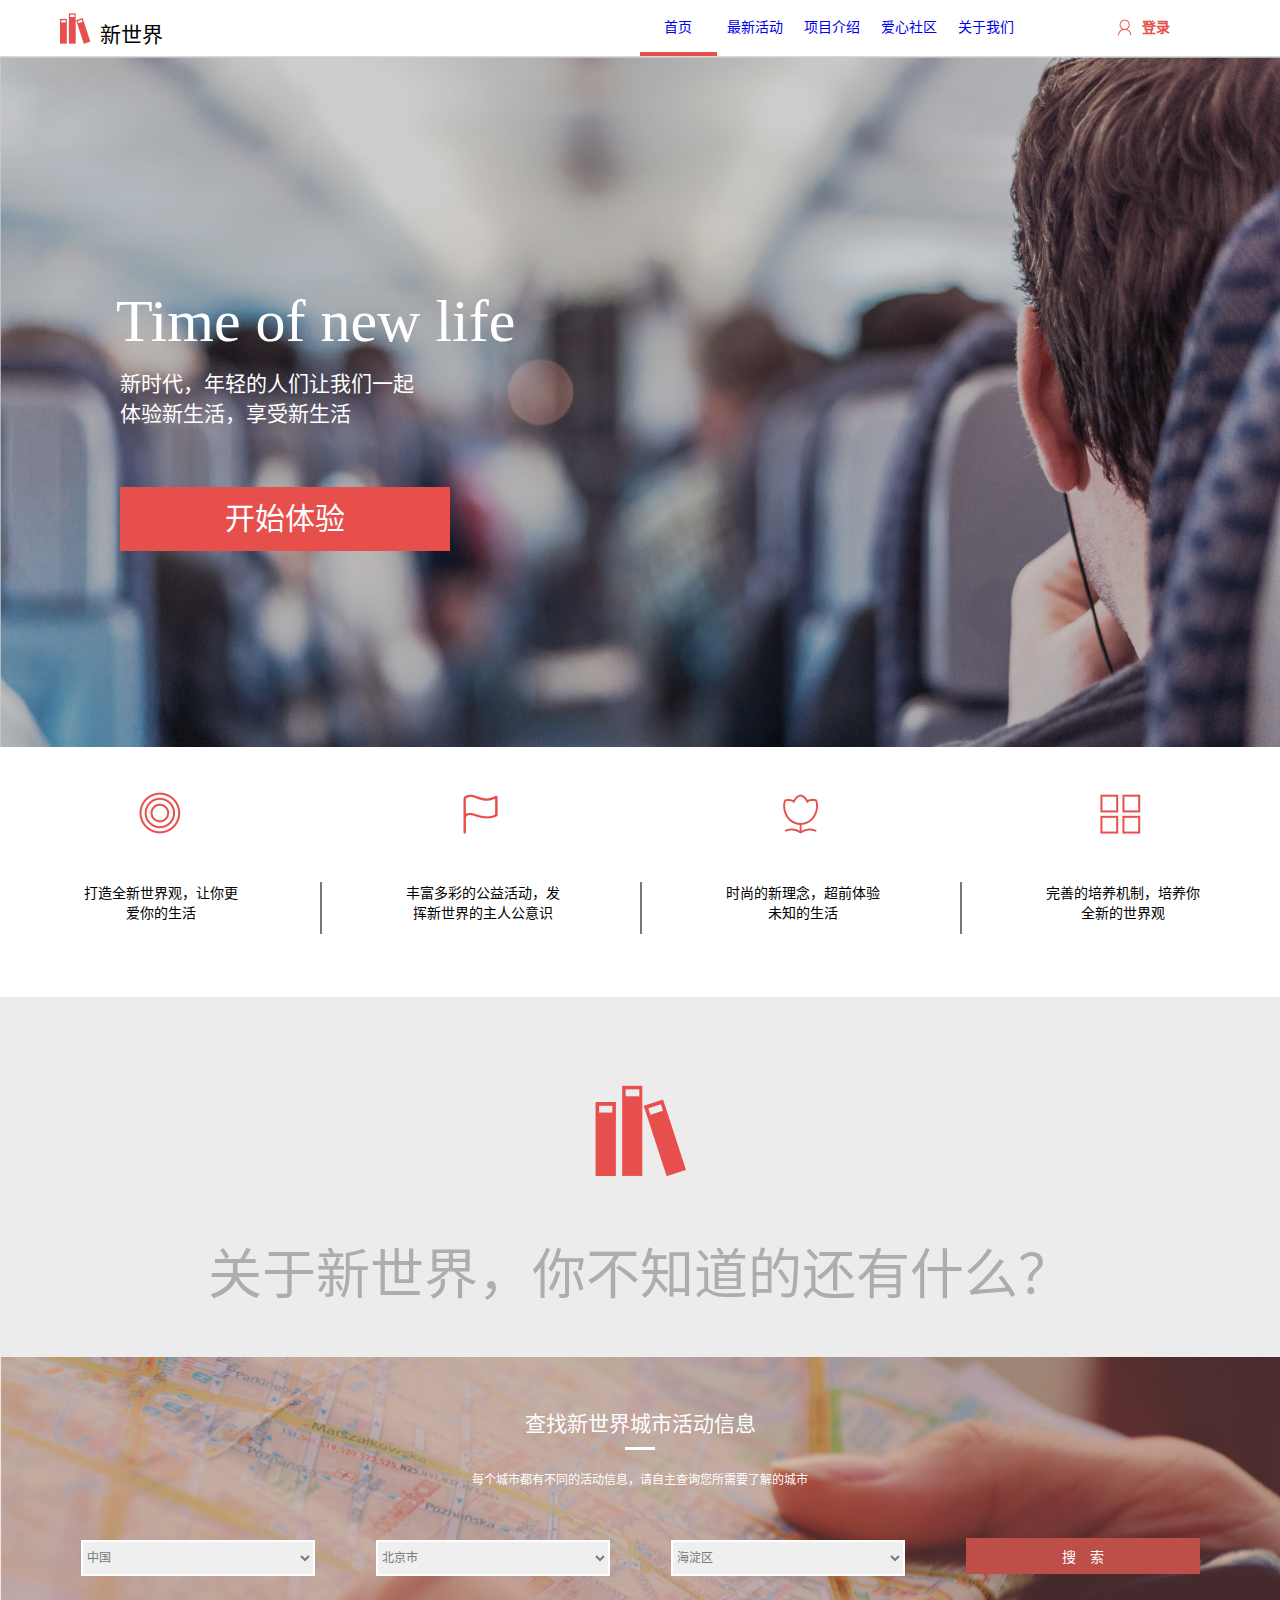
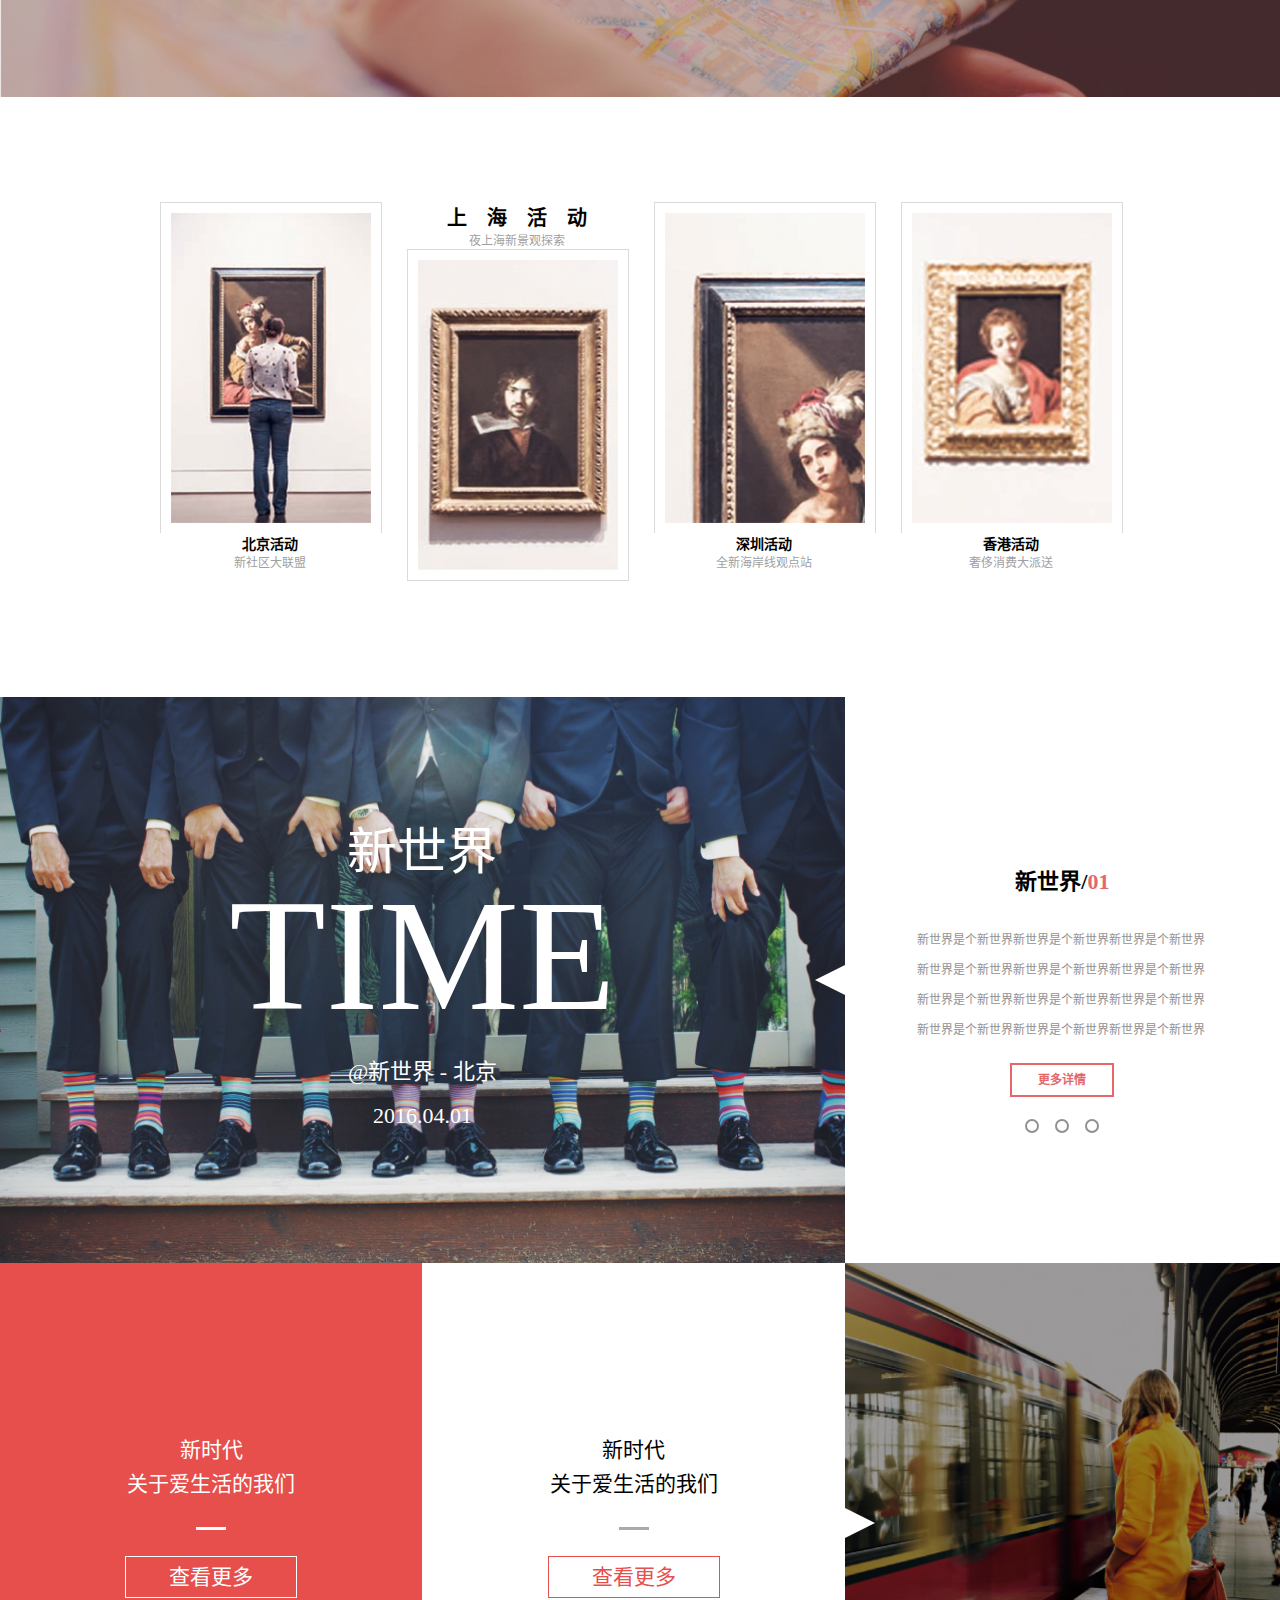
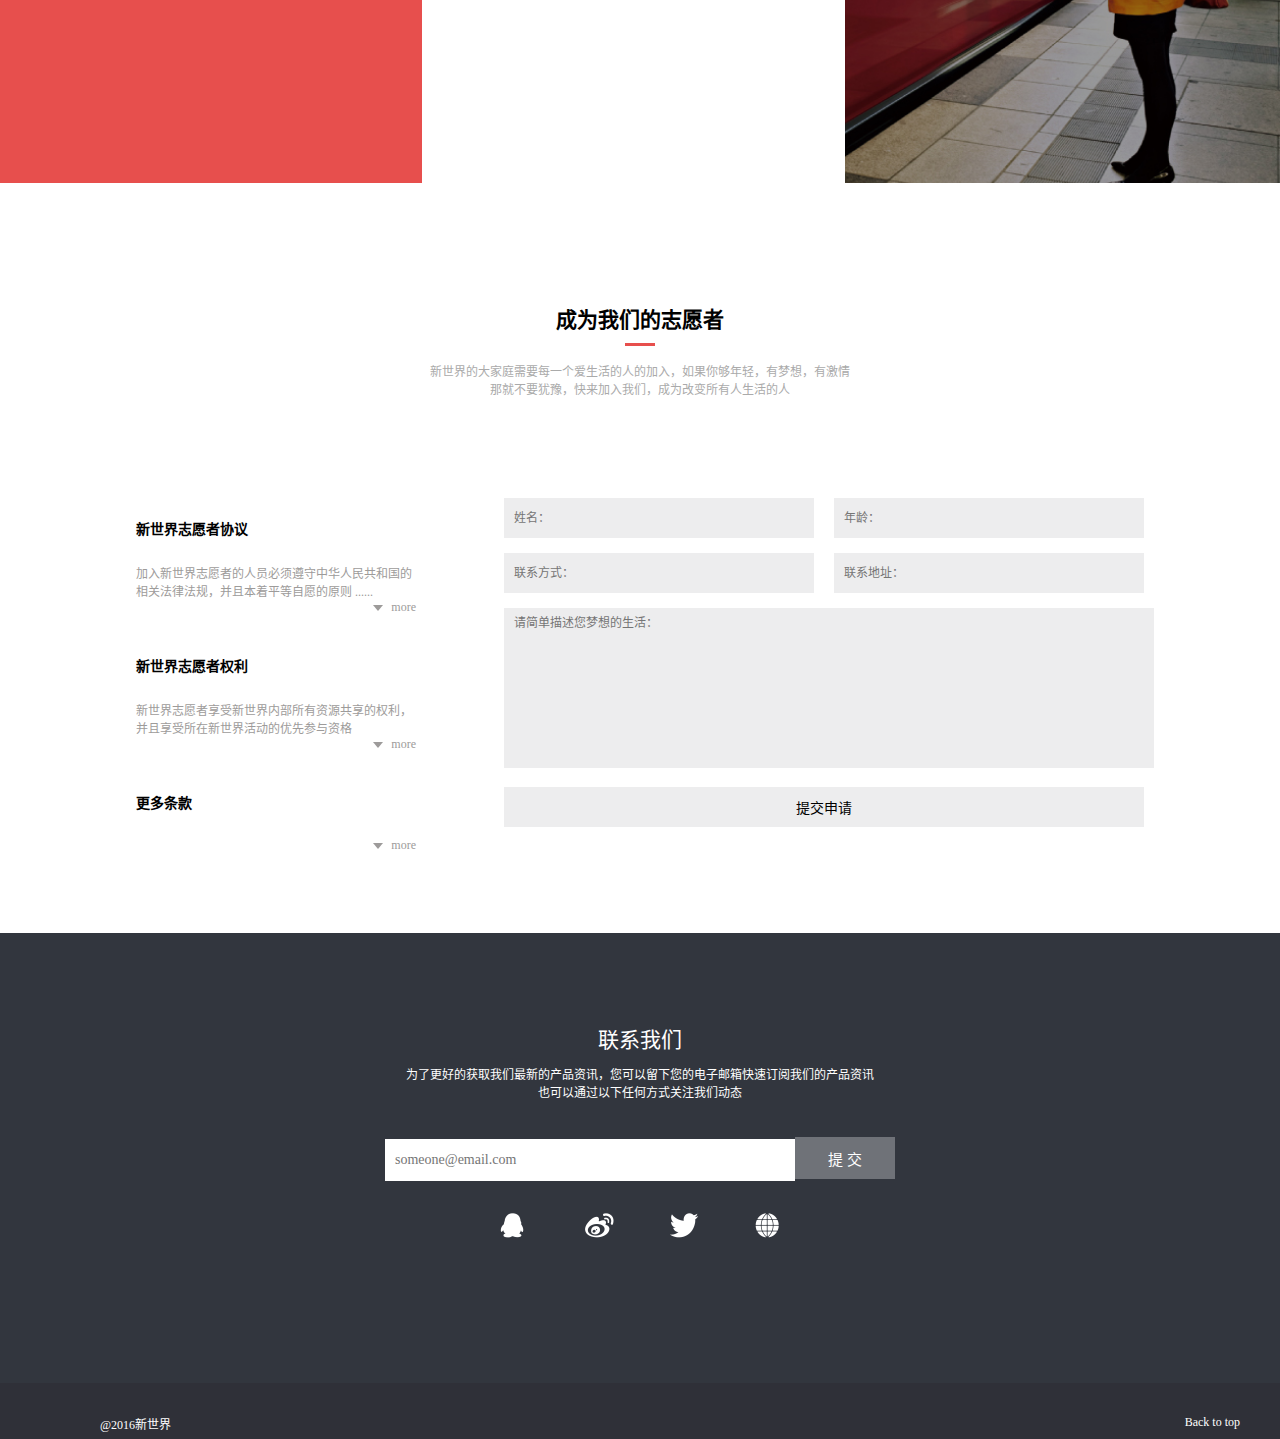
<file: Task07/index.html>
<!DOCTYPE html>
<html lang="zh-CN">
<head>
	<meta charset="UTF-8">
	<title>task07</title>
	<link rel="stylesheet" href="css/reset.css">
	<link rel="stylesheet" href="css/common.css">
	<link rel="stylesheet" href="css/index.css">
</head>
<body>
	<div class="container">
		<!-- header -->
		<div class="header">
			<img src="images/logo.png" alt="logo">
			<h1>新世界</h1>
			<div class="nav">
				<ul>
					<li><a href="#">首页</a></li>
					<li><a href="#">最新活动</a></li>
					<li><a href="#">项目介绍</a></li>
					<li><a href="#">爱心社区</a></li>
					<li><a href="#">关于我们</a></li>
					<li class="nav-move"></li>
				</ul>
			</div>
			<div class="login">
				<img src="images/login-logo.png" alt="login-logo">
				<a href="#">登录</a>
			</div>
		</div><!-- end of header -->
		<!-- main -->
		<div class="main">
			<div class="section1">
				<div class="bg-mask"></div>
				<p class="en-slogon">Time of new life</p>
				<p class="cn-slogon">新时代，年轻的人们让我们一起<br>体验新生活，享受新生活</p>
				<a href="#">开始体验</a>
			</div>
			<div class="section2">
				<ul>
					<li>
						<img src="images/section2-icon1.png" alt="">
						<p>打造全新世界观，让你更爱你的生活</p>
					</li>
					<li>
						<img src="images/section2-icon2.png" alt="">
						<p>丰富多彩的公益活动，发挥新世界的主人公意识</p>
					</li>
					<li>
						<img src="images/section2-icon3.png" alt="">
						<p>时尚的新理念，超前体验未知的生活</p>
					</li>
					<li>
						<img src="images/section2-icon4.png" alt="">
						<p>完善的培养机制，培养你全新的世界观</p>
					</li>
				</ul>
			</div>
			<div class="section3">
				<img src="images/section3.png" alt="">
				<p>关于新世界，你不知道的还有什么？</p>
			</div>
			<div class="section4">
				<div class="section4-text">
					<p class="text-title">查找新世界城市活动信息</p>
					<div class="line"></div>
					<p class="text-description">每个城市都有不同的活动信息，请自主查询您所需要了解的城市</p>
				</div>
				<form class="section4-option" action="" method="post">
					<ul>
						<li>
							<select name="country" id="">
								<option value="china">中国</option>
								<option value="usa">美国</option>
							</select>
						</li>
						<li>
							<select name="province" id="">
								<option value="beijing">北京市</option>
								<option value="tianjin">天津市</option>
								<option value="hebei">河北省</option>
								<option value="shanxi">陕西省</option>
								<option value="neimenggu">内蒙古自治区</option>
								<option value="liaoning">辽宁省</option>
							</select>
						</li>
						<li>
							<select name="city" id="">
								<option value="haidian">海淀区</option>
								<option value="chaoyang">朝阳区</option>
							</select>
						</li>
						<li>
							<input type="submit" value="搜&nbsp;&nbsp;&nbsp;&nbsp;索">
						</li>
					</ul>
				</form>
			</div>
			<div class="section5">
				<ul>
					<li>
						<div class="section5-show">
							<img src="images/section5-pic1.jpg" alt="">
							<h3>北京活动</h3>
							<p>新社区大联盟</p>
						</div>
					</li>
					<li>
						<div class="section5-show main-show">
							<h3>上&nbsp;&nbsp;&nbsp;&nbsp;海&nbsp;&nbsp;&nbsp;&nbsp;活&nbsp;&nbsp;&nbsp;&nbsp;动</h3>
							<p>夜上海新景观探索</p>
							<img src="images/section5-pic2.jpg" alt="">
						</div>
					</li>
					<li>
						<div class="section5-show">
							<img src="images/section5-pic3.jpg" alt="">
							<h3>深圳活动</h3>
							<p>全新海岸线观点站</p>
						</div>
					</li>
					<li>
						<div class="section5-show">
							<img src="images/section5-pic4.jpg" alt="">
							<h3>香港活动</h3>
							<p>奢侈消费大派送</p>
						</div>
					</li>
				</ul>
			</div>
			<div class="section6 clearfloat">
				<div class="section6-left">
					<div class="left-text">
						<p>新世界</p>
						<p>TIME</p>
						<p>@新世界 - 北京</p>
						<p>2016.04.01</p>
					</div>
				</div>
				<div class="section6-right">
					<ul class="right-control">
						<li></li>
						<li></li>
						<li></li>
					</ul>
					<div class="button-more">更多详情</div>
					<h3>新世界/<span>01</span></h3>
					<p>新世界是个新世界新世界是个新世界新世界是个新世界新世界是个新世界新世界是个新世界新世界是个新世界新世界是个新世界新世界是个新世界新世界是个新世界新世界是个新世界新世界是个新世界新世界是个新世界新世界是个新世界新世界是个新世界新世界是个新世界新世界是个新世界</p>
				</div>
			</div>
			<div class="section7">
				<ul>
					<li class="section7-left">
						<p>新时代<br>关于爱生活的我们</p>
						<div class="line"></div>
						<div class="button-more">查看更多</div>
					</li>
					<li class="section7-middle">
						<p>新时代<br>关于爱生活的我们</p>
						<div class="line"></div>
						<div class="button-more">查看更多</div>
					</li>
					<li class="section7-right"></li>
				</ul>
			</div>
			<div class="section8 clearfloat">
				<div class="section8-title">
					<h3>成为我们的志愿者</h3>
					<div class="line"></div>
					<p>新世界的大家庭需要每一个爱生活的人的加入，如果你够年轻，有梦想，有激情 那就不要犹豫，快来加入我们，成为改变所有人生活的人</p>
				</div>
				<div class="section8-itemInfo">
					<div class="itemInfo">
						<h4>新世界志愿者协议</h4>
						<p>加入新世界志愿者的人员必须遵守中华人民共和国的 相关法律法规，并且本着平等自愿的原则 ......</p>
						<div class="itemInfo-more">
							<span>more</span>
						</div>
					</div>
					<div class="itemInfo">
						<h4>新世界志愿者权利</h4>
						<p>新世界志愿者享受新世界内部所有资源共享的权利，并且享受所在新世界活动的优先参与资格</p>
						<div class="itemInfo-more">
							<span>more</span>
						</div>
					</div>
					<div class="itemInfo">
						<h4>更多条款</h4>
						<div class="itemInfo-more">
							<span>more</span>
						</div>
					</div>
				</div>
				<form class="section8-form" action="" method="post">
					<input type="text" name="name" placeholder="姓名：">
					<input type="text" name="age" placeholder="年龄：">
					<input type="text" name="tel" placeholder="联系方式：">
					<input type="text" name="addr" placeholder="联系地址：">
					<textarea name="description" placeholder="请简单描述您梦想的生活："></textarea>
					<input type="submit" value="提交申请">
				</form>
			</div>
			<div class="section9">
				<h3>联系我们</h3>
				<p>为了更好的获取我们最新的产品资讯，您可以留下您的电子邮箱快速订阅我们的产品资讯 也可以通过以下任何方式关注我们动态</p>
				<form class="section9-mesbox">
					<input type="text" placeholder="someone@email.com">
					<input type="submit" value="提&nbsp;交" name="" id="">
				</form>
				<ul>
					<li><img src="images/section9-icon1.png" alt=""></li>
					<li><img src="images/section9-icon2.png" alt=""></li>
					<li><img src="images/section9-icon3.png" alt=""></li>
					<li><img src="images/section9-icon4.png" alt=""></li>
				</ul>
			</div>
		</div><!-- end of main -->
		<!-- footer -->
		<div class="footer clearfloat">
			<span class="footer-text">@2016新世界</span>
			<a href="#" class="footer-link2top">Back to top</a>
		</div><!-- end of footer -->
	</div><!-- end of container -->
</body>
</html>
</file>
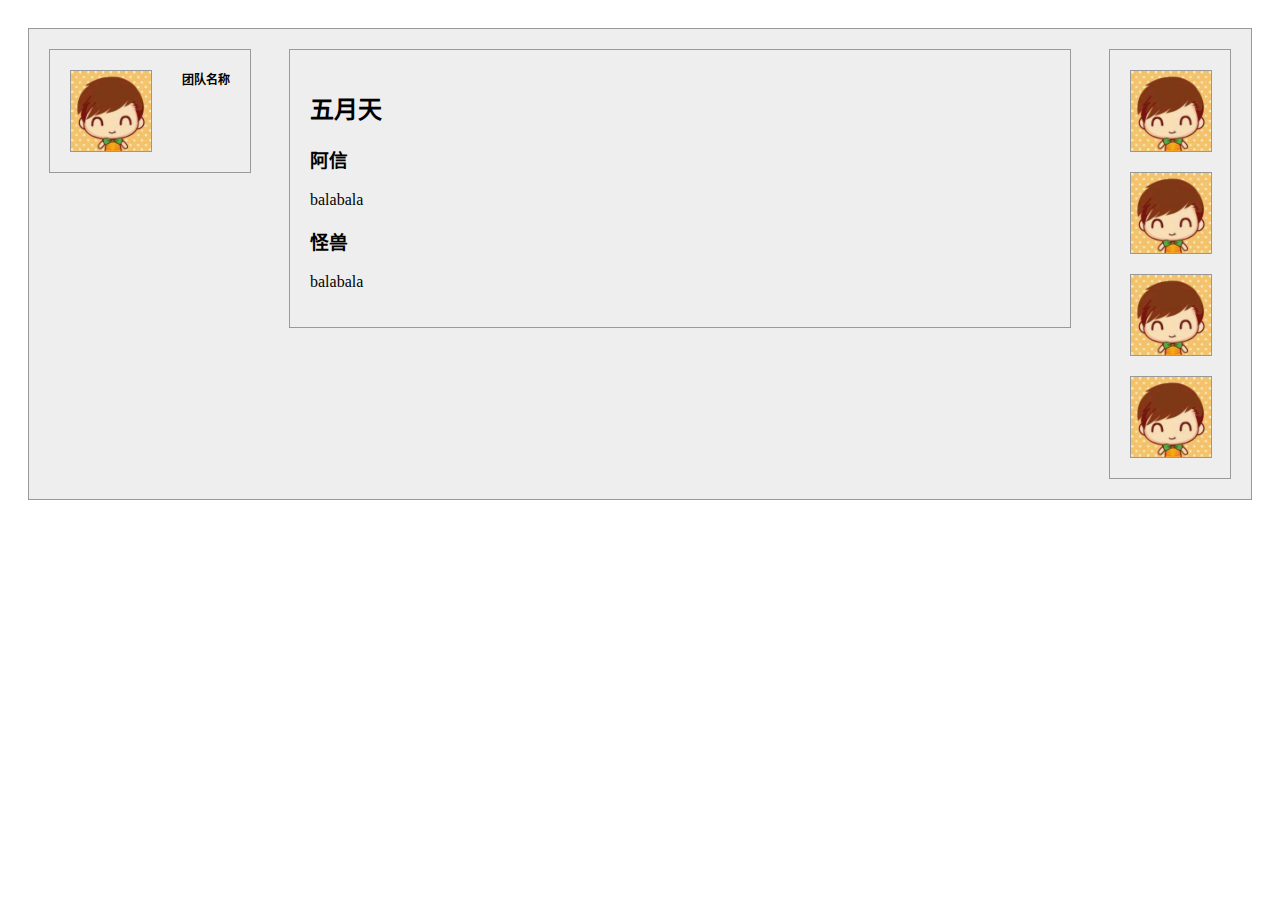
<file: Task03/task03.html>
<!DOCTYPE html>
<html lang="zh-CN">
<head>
	<meta charset="UTF-8">
	<title>Task03</title>
	<link rel="stylesheet" href="task03.css">
</head>
<body>
	<div id="main">
		<div id="left">
			<img src="images/logo.jpg" alt="团队logo">
			<h2>团队名称</h2>
		</div>
		<div id="right">
			<img src="images/logo.jpg" alt="个人logo">
			<img src="images/logo.jpg" alt="个人logo">
			<img src="images/logo.jpg" alt="个人logo">
			<img src="images/logo.jpg" alt="个人logo">
		</div>
		<div id="middle">
			<h2>五月天</h2>
			<h3>阿信</h3>
			<p>balabala</p>
			<h3>怪兽</h3>
			<p>balabala</p>
		</div>
	</div>
</body>
</html>
</file>
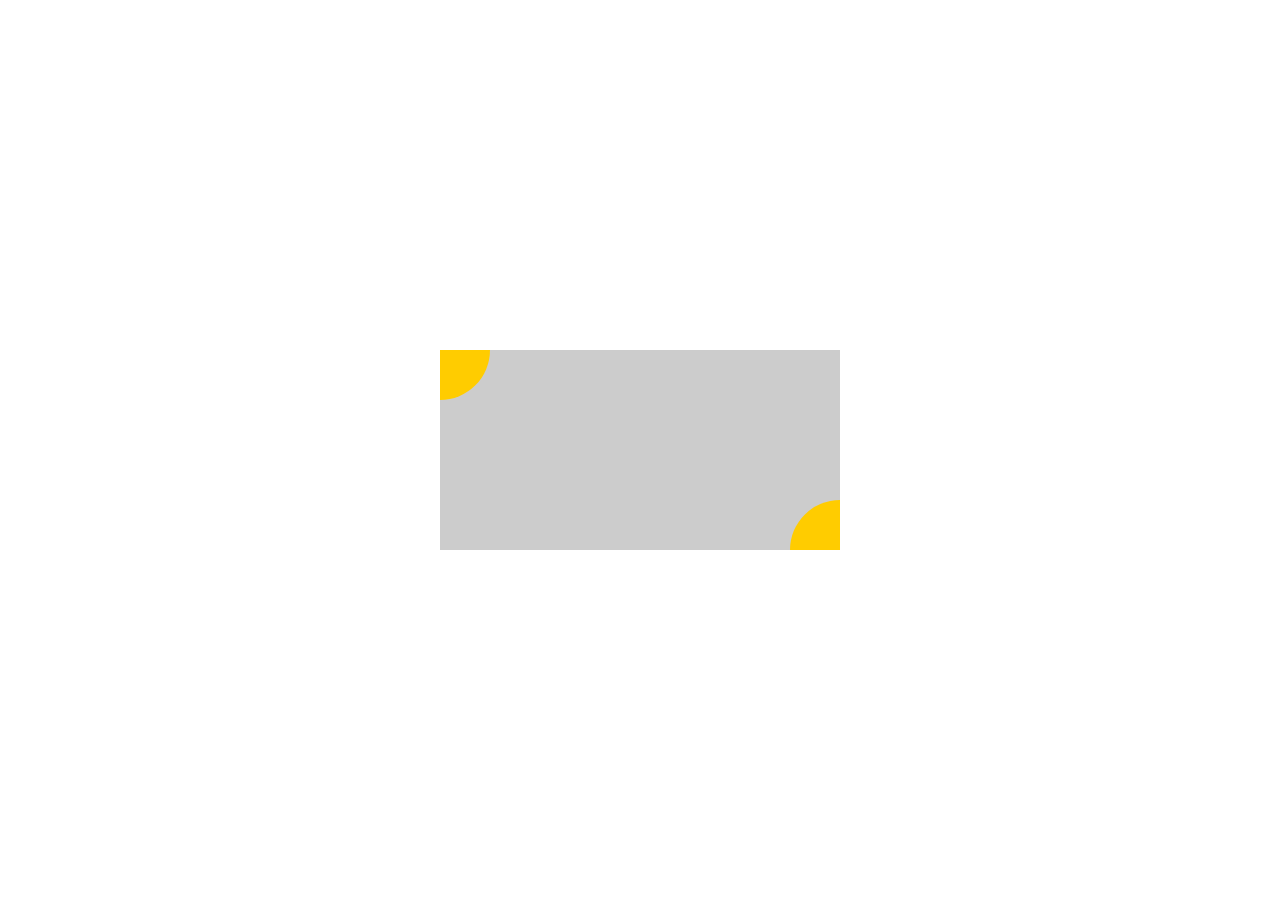
<file: Task04/task04.html>
<!DOCTYPE html>
<html lang="zh-CN">
<head>
	<meta charset="UTF-8">
	<title>Task04</title>
	<link rel="stylesheet" href="task04.css">
</head>
<body>
	<div id="main">
		<div class="left-circle"></div>
		<div class="right-circle"></div>
	</div>
</body>
</html>
</file>
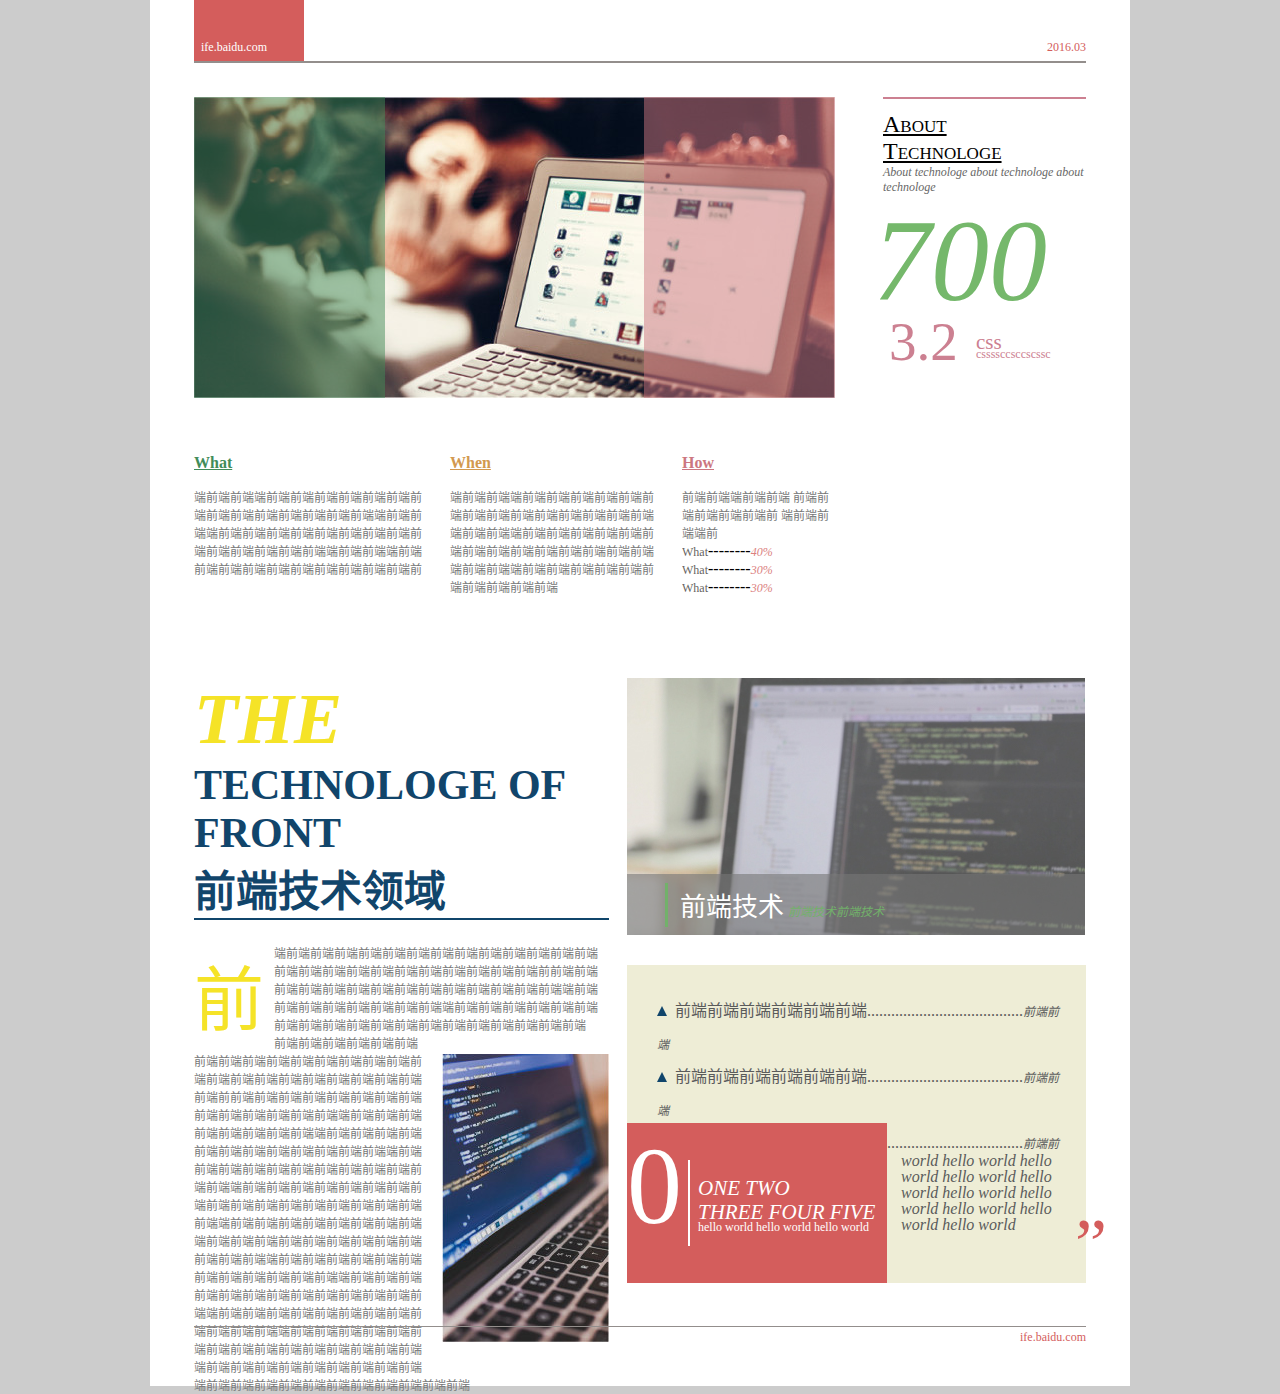
<file: Task06/task06.html>
<!DOCTYPE html>
<html lang="zh-CN">
<head>
	<meta charset="UTF-8">
	<title>Task06</title>
	<link rel="stylesheet" href="css/reset.css">
	<link rel="stylesheet" href="css/common.css">
	<link rel="stylesheet" href="css/index.css">
</head>
<body>
	<div class="main">
		<div class="public-header">
			<div class="public-header-logo">
				<p>ife.baidu.com</p>
			</div>
			<div class="public-header-time">
				<p>2016.03</p>
			</div>
		</div>
		<div class="public-container">
			<div class="content-one">
				<div class="content-one-top clearfloat">
					<img src="images/left-top.jpg" alt="">
					<div class="img-left"></div>
					<div class="img-right"></div>
					<div class="content-one-side">
						<p class="text1">About</p>
						<p class="text1">Technologe</p>
						<p class="text2">About technologe about technologe  about technologe</p>
						<p class="text3">700</p>
						<div class="text-group clearfloat">
							<p class="text4">3.2</p>
							<div class="text-group-inner clearfloat">
								<p class="text5">css</p>
								<p class="text6">cssssccsccscssc</p>
							</div>
						</div>
					</div>
				</div>
				<div class="content-one-bottom clearfloat">
					<div class="content-what">
						<h3>What</h3>
						<p>端前端前端端前端前端前端前端前端前端前 端前端前端前端前端前端前端前端端前端前 端端前端前端前端前端前端前端前端前端前 端前端前端前端前端前端端前端前端端前端 前端前端前端前端前端前端前端前端前端前</p>
					</div>
					<div class="content-when">
						<h3>When</h3>
						<p>端前端前端端前端前端前端前端前端前 端前端前端前端前端前端前端前端前端 端前端前端端前端前端前端前端前端前 端前端前端前端前端前端前端前端前端 端前端前端端前端前端前端前端前端前 端前端前端前端前端</p>
					</div>
					<div class="content-how">
						<h3>How</h3>
						<p>前端前端端前端前端 前端前端前端前端前端前 端前端前端端前</p>
						<ul>
							<li><span class="tx1">What</span>--------<span class="tx2">40%</span></li>
							<li><span class="tx1">What</span>--------<span class="tx2">30%</span></li>
							<li><span class="tx1">What</span>--------<span class="tx2">30%</span></li>
						</ul>
					</div>
				</div>
			</div>
			<div class="content-two clearfloat">
				<div class="content-two-left">
					<div class="two-left-top">
						<p><span>THE</span> TECHNOLOGE OF FRONT</p>
						<p>前端技术领域</p>
					</div>
					<div class="two-left-bottom clearfloat">
						<span>前</span><p>端前端前端前端前端前端前端前端前端前端前端前端前端前端前端前端前端前端前端前端前端前端前端前端前端前前端前端前端前端前端前端前端前端前端前端前端前端前端前端端前端前端前端前端前端前端前端前端端前端前端前端前端前端前端前端前端前端前端前端前端前端前端前端前端前端前端前端</p>
						<img src="images/bottom-left.jpg" alt="">
						<p>前端前端前端前端前端前端前端前端前端前端前端前端前端前端前端前端前端前端前端前端前端前端前端前端前端前端前前端前端前端前端前端前端前端前端前端前端前端前端前端前端端前端前端前端前端前端前端前端前端端前端前端前端前端前端前端前端前端前端前端前端前端端前端前端前端前端前端前端前端前端前端前端前端前端端前端前端前端前端前端前端前端前端前端前端前端前端前端前端前端前端前端前端端前端前端前端前端前端前端前端前端端前端前端前端前端前端前端前端前端前端前端前端前端端前端前端前端前端前端前端前端前端前端前端前端前端端前端前端前端前端前端前端前端前端前端前端前端前端前端端前端前端前端前端前端前端前端前端前端前端前端前端端前端前端前端前端前端前端前端前端前端前端前端前端前端前端前端端前端前端前端前端前端前端前端前端前端端前端前端前端前端前端前端前端前端前端前端前端</p>
					</div>
				</div>
				<div class="content-two-right">
					<div class="two-right-top">
						<img src="images/bottom-right.jpg" alt="">
						<div class="bottom-img"></div>
						<div class="bottom-text-box">
							<p class="bottom-text">
								<span class="bottom-text1">前端技术</span>
								<span class="bottom-text2">前端技术前端技术</span>
							</p>
						</div>
					</div>
					<div class="two-right-bottom">
						<ul>
							<li><span class="triangle"></span><span class="list-text1">前端前端前端前端前端前端</span>.......................................<span class="list-text2">前端前端</span></li>
							<li><span class="triangle"></span><span class="list-text1">前端前端前端前端前端前端</span>.......................................<span class="list-text2">前端前端</span></li>
							<li><span class="triangle"></span><span class="list-text1">前端前端前端前端前端前端</span>.......................................<span class="list-text2">前端前端</span></li>
						</ul>
						<div class="hello-bottom-bottom clearfloat">
							<div class="hello-box clearfloat">
								<span class="line-left">0</span>
								<div class="line-right">
									<div class="line-right-text-box">
										<p class="number">ONE TWO</p>
										<p class="number">THREE FOUR FIVE</p>
										<p class="helloworld">hello world hello world hello world</p>
									</div>
								</div>
							</div>
							<div class="hello-text">
								<span class="left-cite">“</span><p>world hello world hello world hello world hello world hello world hello world hello world hello world hello world</p><span class="right-cite">”</span>
							</div>
							</div>
						</div>
					</div>
				</div>
			</div>
			<div class="public-footer clearfloat">
				<div class="public-footer-time">
					<p>ife.baidu.com</p>
				</div>
			</div>
		</div>
	</div>
</body>
</html>
</file>
<file: Task07/css/common.css>
.container {
	position: relative;
	width: 100%;
	min-width: 1280px;
	background-color: #fff;
}

.header {
	position: relative;
	width: 100%;
	height: 56px;
	border-bottom: 1px solid #d9d9dd;
}

.header img {
	position: absolute;
	left: 60px;
	/*logo图片的垂直居中，top=50%，margin-top减掉自身的一半*/
	/*这种方式常用块元素绝对定位方式的垂直居中*/
	top: 50%;
	margin-top: -15px;
}

.header h1 {
	position: absolute;
	left: 100px;
	top: 50%;
	margin-top: -10px;
	font: 21px "黑体";	
}

.header .nav {
	display: block;
	width: 30%;
	height: 56px;
	position: absolute;
	left: 50%;
}

.header .nav ul {
	width: 100%;
	height: 56px;
	font-size: 0px;
}

.header .nav ul li {
	display: inline-block;
	width: 20%;
	height: 56px;
	/*水平居中*/
	text-align: center;
	font: 14px "Microsoft YaHei";
	/*单行文本时，line-height=height垂直居中*/
	line-height: 56px;
	cursor: pointer;
}

.header .nav ul li a {
	/*父元素的颜色优先级低于a的伪类元素颜色优先级，无法继承父类，
	但是选择器优先级高于a的伪类*/
}

.header .nav ul li a:linked {
	color: #787b83;
}

.header .nav ul li a:visited {
	color: #787b83;
}

.header .nav ul li a:hover {
	color: #e74f4d;
}

.header .nav ul li a:active {

}

.header .nav .nav-move {
	position: absolute;
	left: 0;
	top: 52px;
	height: 0;
	border-top: 4px solid #e74f4d;
	
	-webkit-transition: left 0.4s ease-in-out;
	   -moz-transition: left 0.4s ease-in-out;
		    transition: left 0.4s ease-in-out;
}

/*在使用 ~ 连接两个元素时,它会匹配第二个元素,
条件是它必须跟(不一定是紧跟)在第一个元素之后,
且他们都有一个共同的父元素*/
.header .nav ul li:nth-child(2):hover ~ .nav-move {
	left: 20%;
}

.header .nav ul li:nth-child(3):hover ~ .nav-move {
	left: 40%;
}

.header .nav ul li:nth-child(4):hover ~ .nav-move {
	left: 60%;
}

.header .nav ul li:nth-child(5):hover ~ .nav-move {
	left: 80%;
}

.header .login {
	width: 10%;
	height: 56px;
	position: absolute;
	right: 60px;
	text-align: center;
}

.header .login img {
	position: absolute;
	left: 20%;
	top: 50%;
	margin-top: -9px;
}

.header .login a {
	display: inline-block;
	font-family: "Microsoft YaHei";
	font-size: 14px;
	font-weight: 700;
	color: #e74f4d;
	/*line-height=height的居中方式要把line-height语句放在字体大小后面*/
	text-align: center;
	line-height: 56px;

	-webkit-transition: font-size 0.1s ease-in-out;
	   -moz-transition: font-size 0.1s ease-in-out;
	        transition: font 0.1s ease-in-out;
}

.header .login a:hover {
	font-size: 18px;
}

.footer {
	position: relative;
	width: 100%;
	height: 56px;
	background-color: #2f3038;
}

.footer .footer-text {
	float: left;
	padding-left: 100px;
	padding-top: 32px;
	font: 12px "宋体";
	color: #fff;
}

.footer .footer-link2top {
	float: right;
	padding-right: 40px;
	padding-top: 32px;
	font: 12px "宋体";
	color: #fff;
}
</file>
<file: Task07/css/index.css>
.main {
	position: relative;
}

.section1 {
	position: relative;
	width: 100%;
	height: 690px;
	background-image: url("../images/section1.jpg");
	background-size: cover;
}

.section1 .bg-mask {
	position: absolute;
	left: 0;
	top: 0;
	width: 100%;
	height: 690px;
	background-color: #000;
	/*opacity是一个位于0.0到1.0之间的小数，
	1.0为完全不透明，0.0为完全透明*/
	opacity: 0.2;
}

.section1 .en-slogon {
	position: absolute;
	left: 116px;
	top: 230px;
	font-size: 60px;
	color: #fff;
}

.section1 .cn-slogon {
	position: absolute;
	left: 120px;
	top: 310px;
	font-size: 21px;
	color: #fff;
}

.section1 a {
	display: block;
	position: absolute;
	left: 120px;
	top: 430px;
	width: 330px;
	height: 64px;
	background-color: #e74f4d;
	font-size: 30px;
	color: #fff;
	text-align: center;
	line-height: 64px;

	-webkit-transition: background-color 0.4s ease-in-out;
	   -moz-transition: background-color 0.4s ease-in-out;
	        transition: background-color 0.4s ease-in-out;
}

.section1 a:hover {
	background-color: #f00;
}


.section2 {
	position: relative;
	width: 100%;
	height: 250px;
}

.section2 ul {
	height: 100%;
	/*li之间有空白符，随字体大小变化，设置字体大小为0可以去掉间隙
	进而使用width: 25%;的属性*/
	font-size: 0px;
}

.section2 ul li {
	display: inline-block;
	position: relative;
	width: 25%;
	height: 100%;
	font: 14px "黑体";
}

.section2 ul li img {
	display: block;
	margin: 45px auto 0 auto;
}

.section2 ul li p {
	width: 154px;
	height: 52px;
	margin: 48px auto 0 auto;
	padding: 0 84px;
	text-align: center;
}

/*n从0开始计数，nth-child选择第二个往后的li元素*/
.section2 ul li:nth-child(n+2) p {
	border-left: 2px solid #767777;
}


.section3 {
	position: relative;
	width: 100%;
	height: 360px;
	background-color: #edecec;
	text-align: center;
}

.section3 img {
	display: inline-block;
	margin-top: 88px;
}

.section3 p {
	margin-top: 50px;
	font: 54px "黑体";
	color: #acadad;
}


.section4 {
	position: relative;
	width: 100%;
	height: 340px;
	background-image: url(../images/section4.jpg);
	background-size: cover;
}

/*决定定位元素会位于最上层，将其他非绝对定位的元素遮住，
导致下层动画和下拉选框无法使用，最好将图像和遮罩合并
一起裁剪作为背景图*/
/*.section4 .section4-mask {
	position: absolute;
	width: 100%;
	height: 100%;
	background-color: #aa3432;
	opacity: 0.2;
}*/

.section4 .section4-text {
	width: 100%;
	padding-top: 50px;
	text-align: center;
}

.section4 .section4-text .text-title {
	font-size: 21px;
	color: #fff;
}

.section4 .section4-text .line,
.section7 ul .section7-left .line,
.section7 ul .section7-middle .line,
.section8 .section8-title .line {
	width: 30px;
	height: 0px;
	margin: 10px auto 0 auto;
	border-top: 3px solid #fff;

	-webkit-transition: width 0.4s ease-in-out;
	   -moz-transition: width 0.4s ease-in-out;
	        transition: width 0.4s ease-in-out;
}

.section4 .section4-text .text-title:hover ~ .line,
.section7 ul .section7-left p:hover ~ .line,
.section7 ul .section7-middle p:hover ~ .line,
.section8 .section8-title h3:hover ~ .line {
	width: 300px;
}

.section4 .section4-text .text-description {
	margin-top: 20px;
	font-size: 12px;
	color: #fff;
}

.section4 .section4-option {
	margin-top: 50px;
	width: 100%;
}

.section4 .section4-option ul {
	padding: 0 50px;
	font-size: 0px;
	text-align: center;
}

.section4 .section4-option ul li {
	display: inline-block;
	width: 25%;
}

.section4 .section4-option ul li select {
	width: 234px;
	height: 36px;
	border: 0;
	border: 2px solid #fff;
	font: 12px "Microsoft YaHei";
	color: #787878;
	outline: none;
}

.section4 .section4-option ul li select:hover {
	border: 2px solid #be4f48;
}

.section4 .section4-option ul li input {
	width: 234px;
	height: 36px;
	border: 0;
	font: 14px "Microsoft YaHei";
	color: #fff;
	background-color: #be4e48;

	-webkit-transition: background-color 0.4s ease-in-out;
	   -moz-transition: background-color 0.4s ease-in-out;
	        transition: background-color 0.4s ease-in-out;
}

.section4 .section4-option ul li input:hover {
	background-color: #f00;
}


.section5 {
	position: relative;
	width: 100%;
	height: 600px;
}

.section5 ul {
	position: relative;
	height: 100%;
	padding: 0 146px;
	font-size: 0px;
}

.section5 ul li {
	position: relative;
	display: inline-block;
	width: 25%;
	height: 100%;
}

.section5 ul li .section5-show {
	/*绝对定位居中*/
	position: absolute;
	width: 220px;
	height: 390px;
	left: 50%;
	top: 50%;
	margin-left: -110px;
	margin-top: -195px;
	text-align: center;
}

.section5 ul li .section5-show img {
	width: 200px;
	height: 310px;
	padding: 10px;
	border-top: 1px solid #dadada;
	border-right: 1px solid #dadada;
	border-left: 1px solid #dadada;
}

.section5 ul li .main-show img {
	border-bottom: 1px solid #dadada;
}

.section5 ul li .section5-show h3 {
	font-size: 14px;
}

.section5 ul li .main-show h3 {
	font-size: 20px;
}

.section5 ul li .section5-show p {
	font-size: 12px;
	color: #9f9f9f;
}


.section6 {
	position: relative;
	width: 100%;
	height: 566px;
}

.section6 .section6-left {
	float: left;
	position: relative;
	width: 66%;
	height: 100%;
	background-image: url(../images/section6-pic.jpg);
	background-size: cover;
	text-align: center;
}

.section6 .section6-left .left-text {
	padding-top: 130px;
}

.section6 .section6-left .left-text p {
	color: #fff;
}

.section6 .section6-left .left-text p:nth-child(1) {
	font-size: 50px;
	line-height: 50px;
}

.section6 .section6-left .left-text p:nth-child(2) {
	font-size: 158px;
	line-height: 158px;
}

.section6 .section6-left .left-text p:nth-child(3) {
	padding-top: 26px;
	font-size: 22px;
	line-height: 22px;

}

.section6 .section6-left .left-text p:nth-child(4) {
	padding-top: 22px;
	font-size: 22px;
	line-height: 22px;
}

/*白色三角形添加方法*/
/*CSS3中伪元素为两个冒号，伪类一个冒号*/
.section6 .section6-left::after {
	position: absolute;
	top: 50%;
	right: 0;
	margin-top: -15px;
	content: "";
	border-top: 15px solid transparent;
	border-right: 30px solid #fff;
	border-bottom: 15px solid transparent;
}

.section6 .section6-right {
	float: right;
	position: relative;
	width: 34%;
	height: 100%;
	text-align: center;
}

.section6 .section6-right .right-control {
	position: absolute;
	left: 50%;
	margin-left: -45px;
	bottom: 130px;
	font-size: 0;
}

.section6 .section6-right .right-control li {
	display: inline-block;
	width: 10px;
	height: 10px;
	margin-left: 8px;
	margin-right: 8px;
	border: 2px solid #919192;
	border-radius: 10px; 
}

.section6 .section6-right .right-control li:hover {
	background-color: #919192;
}

.section6 .section6-right .button-more {
	position: absolute;
	left: 50%;
	bottom: 166px;
	width: 100px;
	height: 30px;
	margin-left: -52px;
	border: 2px solid #e5676a;
	text-align: center;
	font-size: 12px;
	font-weight: 700;
	line-height: 30px;
	color: #e5676a;

	-webkit-transition: all 0.4s ease-in-out;
	   -moz-transition: all 0.4s ease-in-out;
	        transition: all 0.4s ease-in-out;
}

.section6 .section6-right .button-more:hover {
	color: #fff;
	background-color: #e5676a;
}

.section6 .section6-right h3 {
	padding-top: 166px;
	font-size: 22px;
}

.section6 .section6-right h3 span {
	color: #e5676a;
}

.section6 .section6-right p {
	margin: 0 auto;
	padding-top: 30px; 
	width: 290px;
	height: 120px;
	font-size: 12px;
	color: #919192;
	text-align: left;
	line-height: 30px;
	overflow: hidden;
}

.section7 {
	position: relative;
	width: 100%;
	height: 520px;
}

.section7 ul {
	width: 100%;
	height: 100%;
	font-size: 0;
}

.section7 ul li {
	display: inline-block;
	/*去掉这句异常？？？*/
	overflow: hidden;
}

.section7 ul .section7-left {
	width: 33%;
	height: 100%;
	background-color: #e74f4d;
}

.section7 ul .section7-middle {
	width: 33%;
	height: 100%;
}

.section7 ul .section7-right {
	width: 34%;
	height: 100%;
	background-image: url(../images/section7-pic.jpg);
	background-size: cover;
}

.section7 ul p {
	width: 100%;
	padding-top: 170px;
	font: 21px "黑体";
	line-height: 34px;
	text-align: center;
}

.section7 ul .section7-left {
	color: #fff;
}

.section7 ul .section7-middle {
	color: #000;
}

.section7 ul .section7-left .line {
	margin: 26px auto;
	border-color: #fff;
}

.section7 ul .section7-middle .line {
	margin: 26px auto;
	border-color: #aaa;
}

.section7 ul li .button-more {
	width: 170px;
	height: 40px;
	margin: 0 auto;
	border-width: 1px;
	border-style: solid;
	font: 21px "黑体";
	text-align: center;
	line-height: 40px; 
}

.section7 ul .section7-left .button-more {
	border-color: #fff;
}

.section7 ul .section7-left .button-more:hover {
	color: #e74f4d;
	background-color: #fff;
}

.section7 ul .section7-middle .button-more {
	border-color: #e74f4d;
	color: #e74f4d;
}

.section7 ul .section7-middle .button-more:hover {
	color: #fff;
	background-color: #e74f4d;
}

/*绘制三角形*/
.section7 ul .section7-right::after {
	position: absolute;
	top: 50%;
	margin-top: -15px;
	content: "";
	border-left: 30px solid #fff;
	border-top: 15px solid transparent;
	border-bottom: 15px solid transparent;
}


.section8 {
	position: relative;
	height: 750px;
	padding-left: 136px;
	padding-right: 136px;
}

.section8 .section8-title {
	width: 100%;
	padding-top: 120px;
	padding-bottom: 100px;
	text-align: center;  
}

.section8 .section8-title h3 {
	font: 21px "黑体";
	font-weight: 700;
}

.section8 .section8-title .line {
	border-color: #e74f4d;
	margin-bottom: 16px;
}

.section8 .section8-title p {
	width: 420px;
	margin: 0 auto;
	font-size: 12px;
	color: #aaa;
}

.section8 .section8-itemInfo {
	float: left;
	width: 280px;
}

.section8 .section8-itemInfo h4 {
	font: 14px "黑体";
	font-weight: 700;
	margin-bottom: 26px;
}

.section8 .section8-itemInfo p {
	font: 12px "宋体";
	color: #9d9b9a;
}

.section8 .section8-itemInfo .itemInfo-more {
	position: relative;
	font: 12px "宋体";
	color: #9d9b9a;
	text-align: right;
}

.section8 .section8-itemInfo .itemInfo-more span::before {
	display: inline-block;
	margin-right: 8px;
	content: "";
	border-top: 6px solid #9d9b9a;
	border-left: 5px solid transparent;
	border-right: 5px solid transparent;
}

.section8 .section8-itemInfo .itemInfo {
	padding-top: 20px;
	padding-bottom: 20px;
}

.section8 .section8-form {
	float: right;
	width: 640px;
}

.section8 .section8-form input {
	display: inline-block;
	width: 300px;
	height: 40px;
	margin-bottom: 15px;
	border: none;
	background-color: #ededee;
	font: 12px "宋体";
	outline: 0;
}

.section8 .section8-form input[type=text] {
	padding-left: 10px;
}

.section8 .section8-form input[type=text]:hover {
	background-color: #fff;
}

.section8 .section8-form input:nth-child(1) {
	float: left;
}

.section8 .section8-form input:nth-child(2) {
	float: right;
	clear: right;
}

.section8 .section8-form input:nth-child(3) {
	float: left;
}

.section8 .section8-form input:nth-child(4) {
	float: right;
	clear: right;
}

.section8 .section8-form textarea {
	width: 100%;
	height: 160px;
	border: none;
	padding-left: 10px;
	background-color: #ededee;
	font: 12px "宋体";
	line-height: 30px;
	/*去掉右下角调整大小图标*/
	resize: none;
	/*去掉选中时的蓝色边框*/
	outline: 0;
}

.section8 .section8-form textarea:hover {
	background-color: #fff;
}

.section8 .section8-form input[type=submit] {
	width: 100%;
	height: 40px;
	margin-top: 15px;
	padding: auto auto;
	font: 14px "黑体";
}

.section8 .section8-form input[type=submit]:hover {
	font-weight: 700;
	background-color: #ddd;
}


.section9 {
	position: relative;
	width: 100%;
	height: 360px;
	padding-top: 90px;
	background-color: #32363e;
	text-align: center;
}

.section9 h3 {
	font: 21px "黑体";
	color: #fff;
}

.section9 p {
	width: 470px;
	margin: 12px auto 0 auto;
	font: 12px "宋体";
	color: #fff;
}

.section9 .section9-mesbox {
	position: relative;
	width: 510px;
	height: 42px;
	margin: 35px auto;
	font-size: 0;
}

.section9 .section9-mesbox input[type=text] {
	width: 400px;
	height: 100%;
	border: none;
	outline: 0;
	padding-left: 10px;
	font: 14px "Microsoft YaHei";
}

.section9 .section9-mesbox input[type=submit] {
	position: relative;
	bottom: -1px;
	width: 100px;
	height: 100%;
	border: none;
	outline: 0;
	background-color: #6f7278;
	font: 15px "Microsoft YaHei";
	color: #fff;
}

.section9 ul {
	width: 100%;
	font-size: 0;
}

.section9 ul li {
	display: inline-block;
	width: 25px;
	width: 25px;
	margin: 0 30px;
}
</file>
<file: Task03/task03.css>
body {
	padding: 20px;
	font: 16px "Microsoft YaHei";
}

#main {
	border: 1px solid #999;
	padding: 20px;
	overflow: auto;
	background-color: #eee;
}

#left {
	float: left;
	border: 1px solid #999;
	padding: 20px;
	width: 160px;
}

#left img {
	display: block;
	float: left;
	border: 1px solid #999;
	width: 80px;
	height: 80px;
}

#left h2 {
	display: block;
	margin-top: 0;
	float: right;
	font-size: 12px;
}

#right {
	float: right;
	border: 1px solid #999;
	padding: 0 20px;
	width: 80px;
}

#right img {
	display: block;
	border: 1px solid #999;
	margin-top: 20px;
	margin-bottom: 20px;
	width: 80px;
	height: 80px;
}

#middle {
	margin-left: 240px;
	margin-right: 160px;
	border: 1px solid #999;
	padding: 20px;
}
</file>
<file: Task04/task04.css>
* {
	margin: 0;
	padding: 0;
}

/*main的父元素没有position为absolute和relative的属性，
最终相对于body元素按照窗口定位*/
#main {
	position: absolute;
	top: 50%;
	left: 50%;
	width: 400px;
	height: 200px;
	margin: -100px 0 0 -200px;
	background-color: #ccc;
}

.left-circle {
	width: 50px;
	height: 50px;
	border-bottom-right-radius: 100%;
	background-color: #fc0;
}

.right-circle {
	position: absolute;
	bottom: 0;
	right: 0;
	width: 50px;
	height: 50px;
	border-top-left-radius: 100%;
	background-color: #fc0;
}
</file>
<file: Task06/css/common.css>
body {
	background-color: #ccc;
}

.main {
	position: relative;
	width: 980px;
	height: 1386px;
	margin: 0 auto;
	background-color: #fff;
}

.public-header {
	position: relative;
	width: 892px;
	height: 61px;
	margin: 0 auto;
	border-bottom: 2px solid #938e8c;
}

.public-header-logo {
	position: relative;
	float: left;
	width: 110px;
	height: 61px;
	background-color: #d45d5c;
}

.public-header-logo p {
	position: absolute;
	left: 7px;
	bottom: 6px;
	font-size: 12px;
	font-family: "黑体";
	color: #fff;
}

.public-header-time {
	position: absolute;
	right: 0;
	bottom: 6px;
}

.public-header-time p {
	font-size: 12px;
	font-family: "黑体";
	color: #d45d5c;
}

.public-container {
	width: 892px;
}

.public-footer {
	position: absolute;
	bottom: 0;
	left: 44px;
	width: 892px;
	height: 59px;
	border-top: 1px solid #938e8c;
}

.public-footer-time {
	position: absolute;
	top: 3px;
	right: 0;
}

.public-footer-time p {
	font: 12px "黑体";
	color: #d45d5c;
}

.public-container {
	margin: 0 auto;
}
</file>
<file: Task06/css/index.css>
.content-one {
	position: relative;
	margin-top: 34px;
	margin-right: 0;
}

.content-one-top img {
	float: left;
	width: 641px;
	height: 301px;
}

.content-one-top .img-left {
	position: absolute;
	left: 0;
	top: 0;
	width: 191px;
	height: 301px;
	background-color: #418c58;
	opacity: 0.5;
}

.content-one-top .img-right {
	position: absolute;
	left: 450px;
	top: 0;
	width: 191px;
	height: 301px;
	background-color: #cc7680;
	opacity: 0.5;
}

.content-one-top .content-one-side {
	float: right;
	position: relative;
	width: 203px;
	height: 287px;
	border-top: 2px solid #cc8091;
	padding-top: 12px;
}

.content-one-top .content-one-side .text1 {
	line-height: 40px;
	font: 24px "Microsoft YaHei";
	color: #000;
	text-decoration: underline;
	font-variant: small-caps;
}

.content-one-top .content-one-side .text2 {
	line-height: 10px;
	font: 12px "楷体";
	color: #676767;
	font-style: italic;
}

.content-one-top .content-one-side .text3 {
	position: relative;
	left: -10px;
	font: 116px "Microsoft YaHei";
	color: #75b86b;
	font-style: italic;
}

.content-one-top .content-one-side .text4 {
	float: left;
	font: 55px "Microsoft YaHei";
	color: #cc8091;
} 

.content-one-top .content-one-side .text5 {
	position: absolute;
	left: 87px;
	top: 20px;
	font: 21px "Microsoft YaHei";
	color: #cc8091;
}

.content-one-top .content-one-side .text6 {
	position: absolute;
	left: 87px;
	bottom: 11px;
	font: 12px "Microsoft YaHei";
	color: #cc8091;
} 

.content-one-top .content-one-side .text-group {
	position: relative;
	top: -18px;
	padding-left: 6px;
}

.content-one-top .content-one-side .text-group-inner {
	position: relative;
}

.content-one-bottom {
	height: 168px;
	margin-top: 40px;
}

.content-one-bottom div[class|=content] {
	margin-right: 28px;
}

.content-one-bottom div[class|=content] h3 {
	font: 16px "Microsoft YaHei";
	font-weight: bold;
	text-decoration: underline;
}

.content-one-bottom div[class|=content] p {
	line-height: 16px;
	font: 12px "宋体";
	color: #767777;
}

.content-one-bottom .content-what h3 {
	color: #418c59;
}

.content-one-bottom .content-when h3 {
	color: #d2994f;
}

.content-one-bottom .content-how h3 {
	color: #cc7680;
}

.content-one-bottom .content-what {
	float: left;
	width: 228px;
}

.content-one-bottom .content-when {
	float: left;
	width: 204px;
}

.content-one-bottom .content-how {
	float: left;
	width: 152px;
}

.content-one-bottom .content-how .tx1 {
	line-height: 16px;
	font: 12px "Microsoft YaHei";
	color: #231815;
	opacity: 70%;
}

.content-one-bottom .content-how .tx2 {
	line-height: 16px;
	font: 12px "Microsoft YaHei";
	font-style: italic;
	color: #cd4a48;
	opacity: 70%;
}

.content-two {
	margin-top: 72px;
}

.content-two-left {
	float: left;
	width: 415px;
}

.content-two-left .two-left-top {
	border-bottom: 2px solid #10456b; 
}

.content-two-left .two-left-top p {
	line-height: 16px;
	font: 42px "黑体";
	font-weight: bold;
	color: #11456b;
}

.content-two-left .two-left-top span {
	line-height: 16px;
	font: 72px "黑体";
	font-weight: bold;
	font-style: italic;
	color: #f5e327;
}

.content-two-left .two-left-bottom {
	position: relative;
	margin-top: 24px;
	line-height: 16px;
	font: 12px "宋体";
	color: #767777;
}

.content-two-left .two-left-bottom img {
	float: right;
	margin: 20px 0 20px 20px;
}

.content-two-left .two-left-bottom span {
	float: left;
	margin-right: 10px;
	font: 70px "Microsoft YaHei";
	color: #f5e327;
}

.content-two-right {
	float: right;
	position: relative;
}

.two-right-top {
	position: relative;
	width: 458px;
	height: 257px;
}

.content-two-right .two-right-top .bottom-img {
	position: absolute;
	bottom: 0;
	width: 458px;
	height: 61px;
	background-color: #767777;
	opacity: 0.6;
}

.content-two-right .two-right-top .bottom-text-box {
	position: absolute;
	left: 38px;
	bottom: 8px;
	height: 44px;
	border-left: 3px solid #72b16a;
	padding-left: 12px;
}

.content-two-right .two-right-top .bottom-text {
	padding-top: 3px;
}

.content-two-right .two-right-top .bottom-text1 {
	font: 26px "Microsoft YaHei";
	color: #ffffff;
}

.content-two-right .two-right-top .bottom-text2 {
	line-height: 140%;
	font: 12px "Microsoft YaHei";
	font-style: italic;
	color: #72b16a;
}

.content-two-right .two-right-bottom {
	position: relative;
	width: 459px;
	height: 318px;
	margin-top: 30px;
	background-color: #eeedd6;
	font-family: "宋体";
	line-height: 2em;
	color: #5a5b5b;
}

.content-two-right .two-right-bottom .triangle {
	display: inline-block;
	width: 0;
 	height: 0;
 	border-left:5px solid transparent;
	border-right: 5px solid transparent;
	border-bottom: 10px solid #10456b;
	margin-right: 8px;
}

.content-two-right .two-right-bottom .list-text1 {
	font-size: 16px;
}

.content-two-right .two-right-bottom .list-text2 {
	font-size: 12px;
	font-style: italic;
}

.content-two-right .two-right-bottom ul {
	padding-top: 30px;
	padding-left: 30px;
	padding-right: 20px;

}

.hello-bottom-bottom {
	position: absolute;
	bottom: 0;
	width: 436px;
	height: 160px;
}

.hello-box {
	position: absolute;
	bottom: 0;
	width: 260px;
	height: 160px;
	background-color: #d45d5c;
}

.hello-box .line-left {
	float: left;
	font: 110px "Microsoft YaHei";
	color: #fff;
}

.hello-box .line-right {
	float: left;
	width: 172px;
	height: 86px;
	margin-left: 6px;
	margin-top: 37px;
	border-left: 2px solid #fff;
	padding-left: 8px;
}

.hello-box .line-right .line-right-text-box {
	position: absolute;
	top: 50%;
	transform: translateY(-50%);
}

.hello-box .line-right .number {
	font: 21px "黑体";
	font-style: italic;
	color: #fff;
	line-height: 24px;
}

.hello-box .line-right .helloworld {
	font: 12px "黑体";
	color: #fff;
	line-height: 6px;
}

.hello-bottom-bottom .hello-text {
	float: right;
	width: 162px;
	margin-top: 30px;
	font: 16px "黑体";
	font-style: italic;
	color: #5a5b5b;
	line-height: 16px;
}

.hello-bottom-bottom .hello-text .left-cite,
.hello-bottom-bottom .hello-text .right-cite
{
	font: 72px "黑体";
	color: #d45d5c;
}

.hello-bottom-bottom .hello-text .left-cite {
	float: left;
	margin-left: -44px;
	margin-top: -25px;
}

.hello-bottom-bottom .hello-text .right-cite {
	float: right;
	margin-right: -44px;
	margin-top: -30px;
}
</file>
